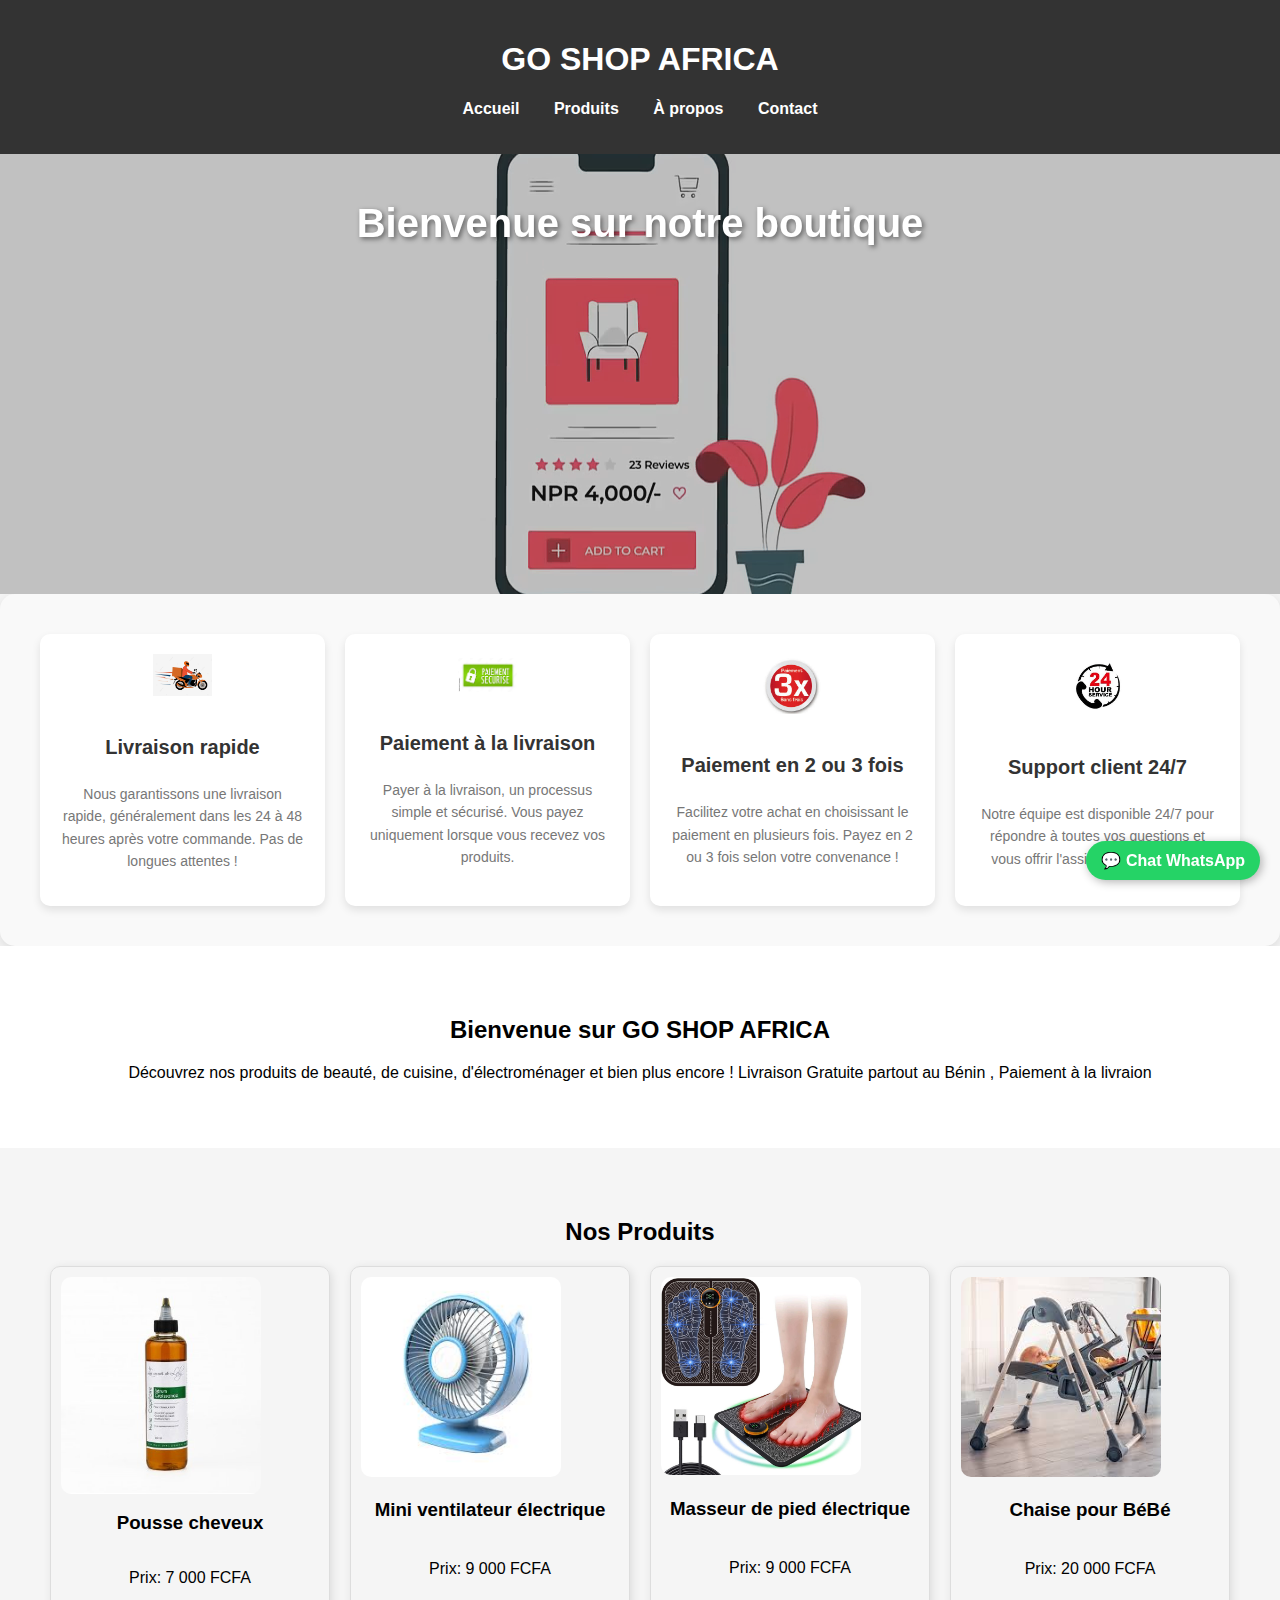
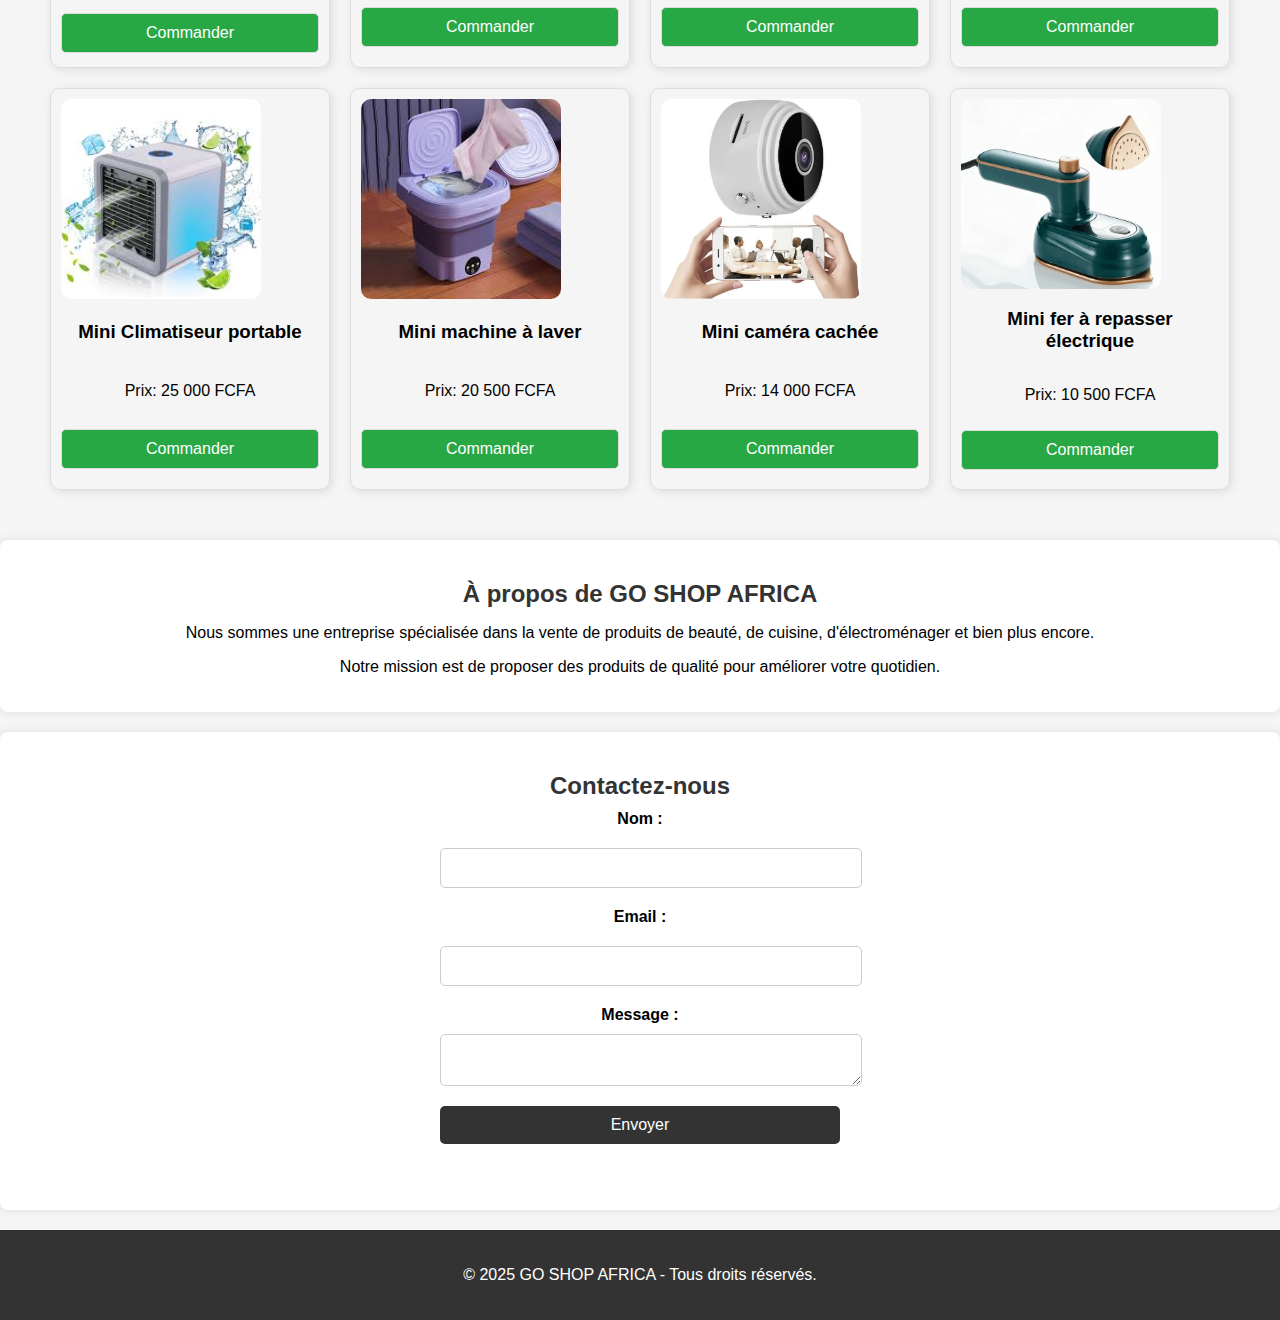
<file: index.html>
<!DOCTYPE html>
<html lang="fr">
<head>
    <meta charset="UTF-8">
    <meta name="viewport" content="width=device-width, initial-scale=1.0">
    <title>GO SHOP AFRICA - Boutique en ligne</title>
    <link rel="stylesheet" href="Styles.css">
    <link rel="stylesheet" href="script.js">
</head>
<body>
    <header>
        <h1>GO SHOP AFRICA</h1>
        <nav>
            <ul>
                <li><a href="#home">Accueil</a></li>
                <li><a href="#products">Produits</a></li>
                <li><a href="#about">À propos</a></li>
                <li><a href="#contact">Contact</a></li>
            </ul>
        </nav>
    </header>

    <header class="hero">
        <video autoplay muted loop class="hero-video">
            <source src="Vidéo/vidéo.mp4" type="video/mp4">
            Votre navigateur ne supporte pas les vidéos.
        </video>
        <h1>Bienvenue sur notre boutique</h1>
    </header>
 
    <section class="marketing-arguments">
        <div class="marketing-item">
            <img src="image/image livraison.png" alt="Livraison rapide">
            <h3>Livraison rapide</h3>
            <p>Nous garantissons une livraison rapide, généralement dans les 24 à 48 heures après votre commande. Pas de longues attentes !</p>
        </div>
         
        <div class="marketing-item">
            <img src="image/image paiement.jpg" alt="Moyens de paiement variés">
            <h3>Paiement à la livraison</h3>
            <p>Payer à la livraison, un processus simple et sécurisé. Vous payez uniquement lorsque vous recevez vos produits.</p>
        </div>
    
        <div class="marketing-item">
            <img src="image/paiement 3fois.jpeg" alt="Paiement en plusieurs fois">
            <h3>Paiement en 2 ou 3 fois</h3>
            <p>Facilitez votre achat en choisissant le paiement en plusieurs fois. Payez en 2 ou 3 fois selon votre convenance !</p>
        </div>
    
        <div class="marketing-item">
            <img src="image/support client.jpeg" alt="Support client">
            <h3>Support client 24/7</h3>
            <p>Notre équipe est disponible 24/7 pour répondre à toutes vos questions et vous offrir l'assistance nécessaire.</p>
        </div>
    </section>
    
  

    <section id="home">
        <h2>Bienvenue sur GO SHOP AFRICA</h2>
        <p>Découvrez nos produits de beauté, de cuisine, d'électroménager et bien plus encore !
            Livraison Gratuite partout au Bénin , Paiement à la livraion
        </p>
    </section>

    <section id="products">
        <h2>Nos Produits</h2>
        <div class="product-list">
            <div class="product">
                <img src="image/produit 1 Pousse cappilaire.png" alt="posse cappilaire">
                <h3>Pousse cheveux</h3>
                <p>Prix: 7 000 FCFA</p>
                <button onclick="redirigerPaiement('Pousse cheveux', '7000')">Commander</button>

            </div>
            <div class="product">
                <img src="image/produit 2 ventilateur.png" alt="ventilateur">
                <h3>Mini ventilateur électrique</h3>
                <p>Prix: 9 000 FCFA</p>
                <button onclick="redirigerPaiement('Mini ventilteur électrique', '9000')">Commander</button>

            </div>
            <div class="product">
                <img src="image/produit 3 masseur de pied.avif" alt="masseur de pied">
                <h3>Masseur de pied électrique</h3>
                <p>Prix: 9 000 FCFA</p>
                <button onclick="redirigerPaiement('Masseur de pied électrique', '9000')">Commander</button>

            </div>
            <div class="product">
                <img src="image/produit 4 chaise pour bébé.avif" alt="chaise bébé">
                <h3>Chaise pour BéBé</h3>
                <p>Prix: 20 000 FCFA</p>
                <button onclick="redirigerPaiement('Chaise pour BéBé', '20000')">Commander</button>

            </div>
            <div class="product">
                <img src="image/produit 5 mini climatiseur.avif" alt="mini climatiseur ">
                <h3>Mini Climatiseur portable</h3>
                <p>Prix: 25 000 FCFA</p>
                <button onclick="redirigerPaiement('Mini climatiseur portable', '25000')">Commander</button>

            </div>
            <div class="product">
                <img src="image/produit 6 mini machine à laver.avif" alt="mini machine à laver">
                <h3>Mini machine à laver</h3>
                <p>Prix: 20 500 FCFA</p>
                <button onclick="redirigerPaiement('Mini machine à laver', '20500')">Commander</button>

            </div>
            <div class="product">
                <img src="image/produit 7 mini caméra cachée.avif" alt="produit 7">
                <h3>Mini caméra cachée</h3>
                <p>Prix: 14 000 FCFA</p>
                <button onclick="redirigerPaiement('Mini caméra cachée', '14000')">Commander</button>

            </div>
            <div class="product">
                <img src="image/produit 8 mini fer.avif" alt="produit 8">
                <h3>Mini fer à repasser électrique </h3>
                <p>Prix: 10 500 FCFA</p>
                <button onclick="redirigerPaiement('Mini fer à repasser électrique', '10500')">Commander</button>
        </div>
    </section>

    <a href="https://wa.me/22954561133" class="whatsapp-button" target="_blank">
        💬 Chat WhatsApp
    </a>
    

    <section id="about">
        <h2>À propos</h2>
        <p>Chargement...</p>
    </section>
    
    <section id="contact">
        <h2>Contact</h2>
    </section>
    
    <footer>
        <p>&copy; 2025 GO SHOP AFRICA - Tous droits réservés.</p>
    </footer>
    <script src="script.js"></script>
</body>
</html>
</file>
<file: Styles.css>
/* Style général */
body {
    font-family: Arial, sans-serif;
    margin: 0;
    padding: 0;
    background-color: #f5f5f5;
}

/* Header */
header {
    background-color: #333;
    color: white;
    padding: 20px;
    text-align: center;
}

nav ul {
    list-style: none;
    padding: 0;
}

nav ul li {
    display: inline;
    margin: 0 15px;
}

nav ul li a {
    color: white;
    text-decoration: none;
    font-weight: bold;
}

/* Section Accueil */
#home {
    text-align: center;
    padding: 50px;
    background-color: white;
}

/* Produits */
#products {
    padding: 50px;
    text-align: center;
}

.product-list {
    display: flex;
    flex-wrap: wrap;
    justify-content: center;
    gap: 20px;
    align-items: stretch;
}

.product {
    width: 250px; /* Ajuste selon ton design */
    height: 380px; /* Hauteur fixe pour éviter l’allongement */
    text-align: center;
    padding: 10px;
    border: 1px solid #ddd;
    border-radius: 10px;
    box-shadow: 2px 2px 10px rgba(0, 0, 0, 0.1);
    display: flex;
    flex-direction: column;
    justify-content: space-between;;
    flex: 1 1 250px;
    margin-bottom: 0;
    
}

.product:hover {
    transform: scale(1.05); /* Zoom léger au survol */
    box-shadow: 6px 6px 30px rgba(0, 0, 0, 0.15);
}

.product img {
    width: 100%; /* Pour s'adapter au conteneur */
    max-width: 200px; /* Ajuste la largeur max selon ton design */
    height: auto; /* Garde les proportions */
    object-fit: cover; /* Coupe l'image si nécessaire */
    border-radius: 10px;
}




/* Footer */
footer {
    text-align: center;
    padding: 20px;
    background-color: #333;
    color: white;
    margin-top: 20px;
}


/* Style de la section "À propos" */
#about {
    text-align: center;
    background: white;
    padding: 20px;
    border-radius: 8px;
    box-shadow: 0px 0px 10px rgba(0, 0, 0, 0.1);
    margin-bottom: 20px;
}

#about h2 {
    color: #333;
    margin-bottom: 10px;
}

/* Style du formulaire de contact */
#contact {
    background: white;
    padding: 20px;
    border-radius: 8px;
    box-shadow: 0px 0px 10px rgba(0, 0, 0, 0.1);
    text-align: center;
}

#contact h2 {
    color: #333;
    margin-bottom: 10px;
}

form {
    display: flex;
    flex-direction: column;
    gap: 10px;
    max-width: 400px;
    margin: 0 auto;
}

form label {
    font-weight: bold;
}

form input,
form textarea {
    width: 100%;
    padding: 10px;
    border: 1px solid #ccc;
    border-radius: 5px;
}

form button {
    background-color: #333;
    color: white;
    padding: 10px;
    border: none;
    border-radius: 5px;
    cursor: pointer;
    font-size: 16px;
}

form button:hover {
    background-color: #555;
}

/* Message de confirmation */
#responseMessage {
    color: green;
    font-weight: bold;
    margin-top: 10px;
}

.whatsapp-button {
    position: fixed;
    bottom: 20px;
    right: 20px;
    background-color: #25D366;
    color: white;
    padding: 10px 15px;
    border-radius: 50px;
    text-decoration: none;
    font-weight: bold;
    box-shadow: 2px 2px 10px rgba(0, 0, 0, 0.3);
}




.container {
    max-width: 400px;
    margin: auto;
    padding: 20px;
    border: 1px solid #ddd;
    border-radius: 10px;
    box-shadow: 2px 2px 10px rgba(0, 0, 0, 0.1);
    background-color: white;
    text-align: center;
}

input, select, button {
    width: 100%;
    padding: 10px;
    margin: 10px 0;
    border: 1px solid #ddd;
    border-radius: 5px;
    font-size: 16px;
}

button {
    background-color: #28a745;
    color: white;
    cursor: pointer;
}

.hero {
    position: relative;
    height: 400px;
    overflow: hidden;
}

.hero-video {
    position: absolute;
    top: 0;
    left: 0;
    width: 100%;
    height: 100%;
    object-fit: cover;
    opacity: 0.7;
}

.hero h1 {
    position: relative;
    z-index: 2;
    color: white;
    font-size: 2.5rem;
    text-shadow: 2px 2px 5px rgba(0, 0, 0, 0.5);
}

.cta-buttons {
    display: flex;
    justify-content: center;
    gap: 20px;
    margin-top: 20px;
}

.cta-btn {
    padding: 15px 30px;
    background-color: #f4b400;
    color: white;
    border: none;
    border-radius: 5px;
    font-size: 18px;
    cursor: pointer;
    transition: background-color 0.3s ease;
}

.cta-btn:hover {
    background-color: #ff9800;
}


.search-container {
    position: fixed;    /* Fixe la barre de recherche en haut */
    top: 20px;          /* Place-la à 20px du haut */
    right: 20px;        /* Place-la à 20px du côté droit */
    background-color: white; /* Ajoute un fond blanc pour la barre de recherche */
    padding: 10px;
    border-radius: 25px; /* Arrondi les coins */
    box-shadow: 0 4px 8px rgba(0, 0, 0, 0.1); /* Ombre pour un effet de profondeur */
    z-index: 1000; /* Place la barre au-dessus des autres éléments */
    max-width: 250px; /* Largeur maximale */
    display: flex;
    justify-content: center; 
}

.search-container input {
    width: 100%;    /* Remplir toute la largeur de la div */
    padding: 8px;
    border: 2px solid #ddd; /* Bordure grise */
    border-radius: 20px;
    font-size: 16px;
}

.search-container input:focus {
    outline: none;  /* Enlève le contour par défaut */
    border-color: #f4b400; /* Change la couleur de la bordure quand le champ est actif */
}


/* Style de la section des arguments marketing */
.marketing-arguments {
    display: grid;
    grid-template-columns: repeat(2, 1fr); /* 2 colonnes sur petits écrans */
    gap: 20px;
    padding: 40px;
    background-color: #f9f9f9; /* Fond clair pour mettre en valeur les éléments */
    border-radius: 15px; /* Coins arrondis */
    box-shadow: 0 4px 12px rgba(0, 0, 0, 0.1); /* Ombre pour effet de profondeur */
}

.marketing-item {
    background-color: #fff; /* Fond blanc pour chaque argument */
    padding: 20px;
    border-radius: 10px; /* Coins arrondis pour chaque item */
    box-shadow: 0 4px 8px rgba(0, 0, 0, 0.1); /* Ombre légère autour des items */
    text-align: center;
    display: flex;
    flex-direction: column;
    align-items: center;
    justify-content: center;
}

.marketing-item img {
    max-width: 60px; /* Taille maximale des icônes */
    height: auto;
    margin-bottom: 20px; /* Espacement sous l'icône */
}

.marketing-item h3 {
    font-size: 20px;
    font-weight: bold;
    color: #333; /* Couleur du texte pour le titre */
    margin-bottom: 10px; /* Espacement sous le titre */
}

.marketing-item p {
    font-size: 14px;
    color: #777; /* Couleur du texte pour la description */
    line-height: 1.6;
}

/* Style pour les écrans larges (tablettes et ordinateurs) */
@media screen and (min-width: 768px) {
    .marketing-arguments {
        grid-template-columns: repeat(4, 1fr); /* 4 colonnes sur écrans larges */
    }
}

/* Style pour les petits écrans (smartphones) */
@media screen and (max-width: 480px) {
    .marketing-arguments {
        grid-template-columns: 1fr; /* 1 colonne sur petits écrans */
    }
}
</file>
